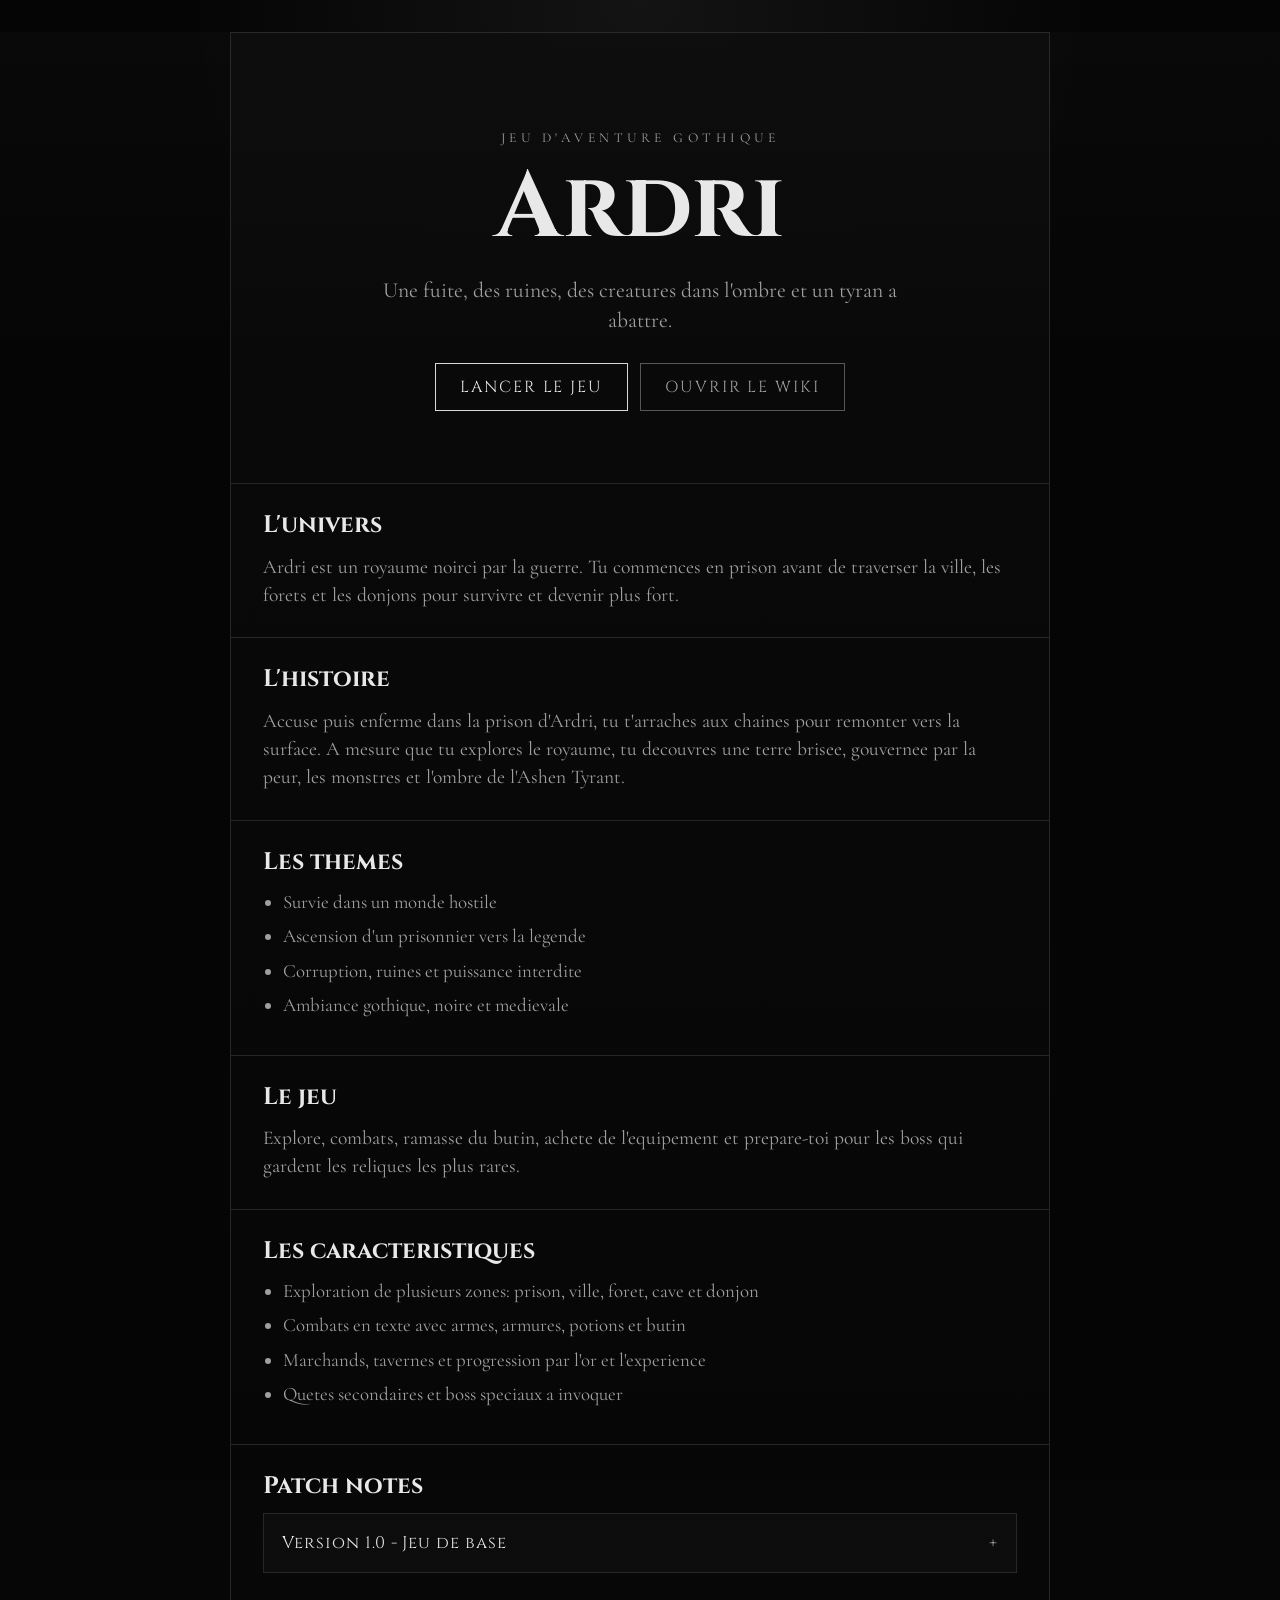
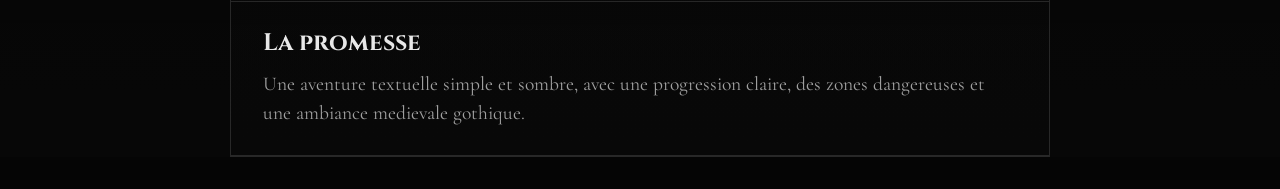
<file: index.html>
<!DOCTYPE html>
<html lang="fr">
<head>
  <meta charset="UTF-8">
  <meta name="viewport" content="width=device-width, initial-scale=1.0">
  <title>Ardri</title>
  <link rel="preconnect" href="https://fonts.googleapis.com">
  <link rel="preconnect" href="https://fonts.gstatic.com" crossorigin>
  <link href="https://fonts.googleapis.com/css2?family=Cinzel:wght@400;600;700&family=Cormorant+Garamond:wght@400;500;600;700&display=swap" rel="stylesheet">
  <link rel="stylesheet" href="style.css">
</head>
<body>
  <div class="page-shell">
    <header class="hero">
      <p class="eyebrow">Jeu d'aventure gothique</p>
      <h1>Ardri</h1>
      <p class="hero-copy">
        Une fuite, des ruines, des creatures dans l'ombre et un tyran a abattre.
      </p>
      <div class="hero-actions">
        <a class="button" href="jeu_maison.py">Lancer le jeu</a>
        <a class="button button-secondary" href="wiki.html">Ouvrir le wiki</a>
      </div>
    </header>

    <main class="content">
      <section class="panel" id="univers">
        <h2>L'univers</h2>
        <p>
          Ardri est un royaume noirci par la guerre. Tu commences en prison avant de traverser la ville, les forets et les donjons pour survivre et devenir plus fort.
        </p>
      </section>

      <section class="panel" id="histoire">
        <h2>L'histoire</h2>
        <p>
          Accuse puis enferme dans la prison d'Ardri, tu t'arraches aux chaines pour remonter vers la surface. A mesure que tu explores le royaume, tu decouvres une terre brisee, gouvernee par la peur, les monstres et l'ombre de l'Ashen Tyrant.
        </p>
      </section>

      <section class="panel" id="themes">
        <h2>Les themes</h2>
        <ul class="list">
          <li>Survie dans un monde hostile</li>
          <li>Ascension d'un prisonnier vers la legende</li>
          <li>Corruption, ruines et puissance interdite</li>
          <li>Ambiance gothique, noire et medievale</li>
        </ul>
      </section>

      <section class="panel" id="gameplay">
        <h2>Le jeu</h2>
        <p>
          Explore, combats, ramasse du butin, achete de l'equipement et prepare-toi pour les boss qui gardent les reliques les plus rares.
        </p>
      </section>

      <section class="panel" id="caracteristiques">
        <h2>Les caracteristiques</h2>
        <ul class="list">
          <li>Exploration de plusieurs zones: prison, ville, foret, cave et donjon</li>
          <li>Combats en texte avec armes, armures, potions et butin</li>
          <li>Marchands, tavernes et progression par l'or et l'experience</li>
          <li>Quetes secondaires et boss speciaux a invoquer</li>
        </ul>
      </section>

      <section class="panel" id="patch-notes">
        <h2>Patch notes</h2>
        <details class="patch-note">
          <summary class="version">Version 1.0 - Jeu de base</summary>
          <ul class="list">
            <li>Ajout du jeu principal dans l'univers d'Ardri</li>
            <li>Mise en place de l'exploration entre prison, ville et zones sauvages</li>
            <li>Ajout des combats, du loot, des armes, des armures et des potions</li>
            <li>Ajout des marchands, des quetes de taverne et de la progression du personnage</li>
            <li>Ajout des boss, des invocations et du combat final contre l'Ashen Tyrant</li>
          </ul>
        </details>
      </section>

      <section class="panel" id="quetes">
        <h2>La promesse</h2>
        <p>
          Une aventure textuelle simple et sombre, avec une progression claire, des zones dangereuses et une ambiance medievale gothique.
        </p>
      </section>
    </main>
  </div>
  <script src="transition.js"></script>
</body>
</html>
</file>
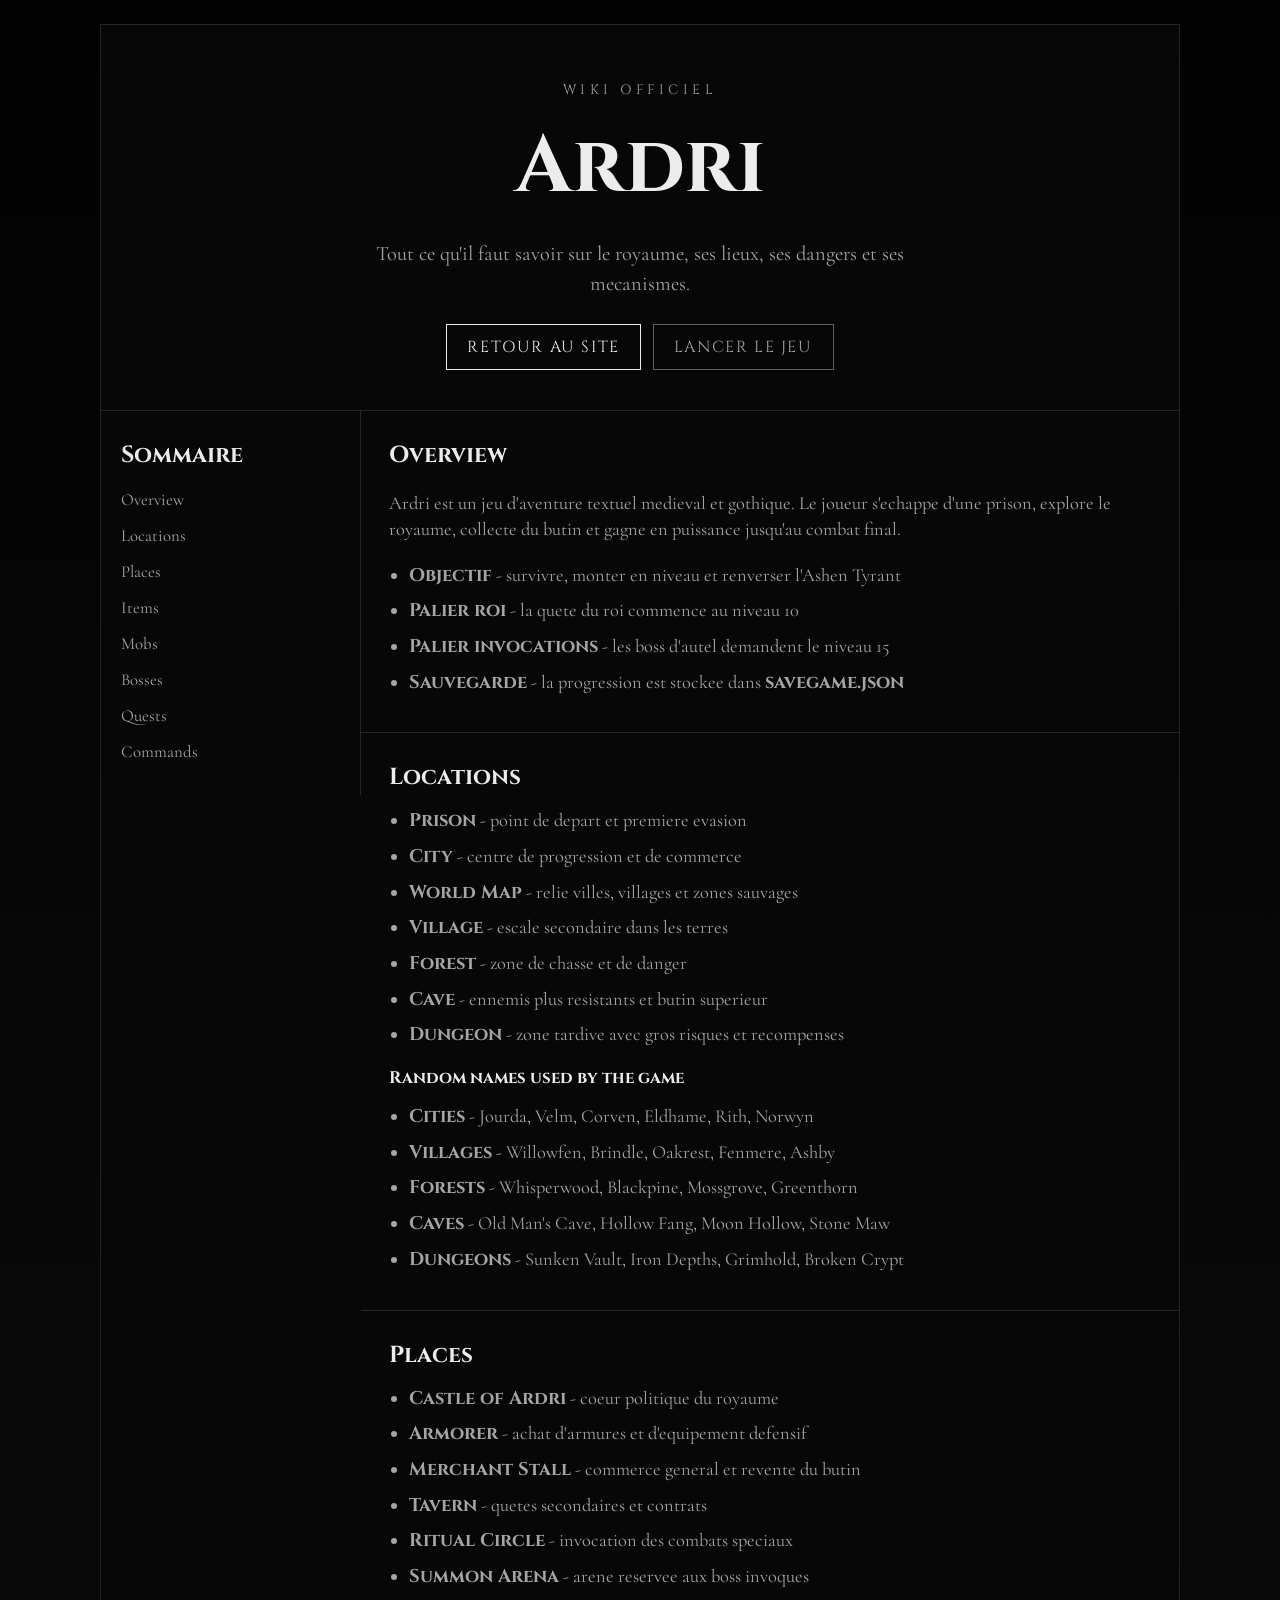
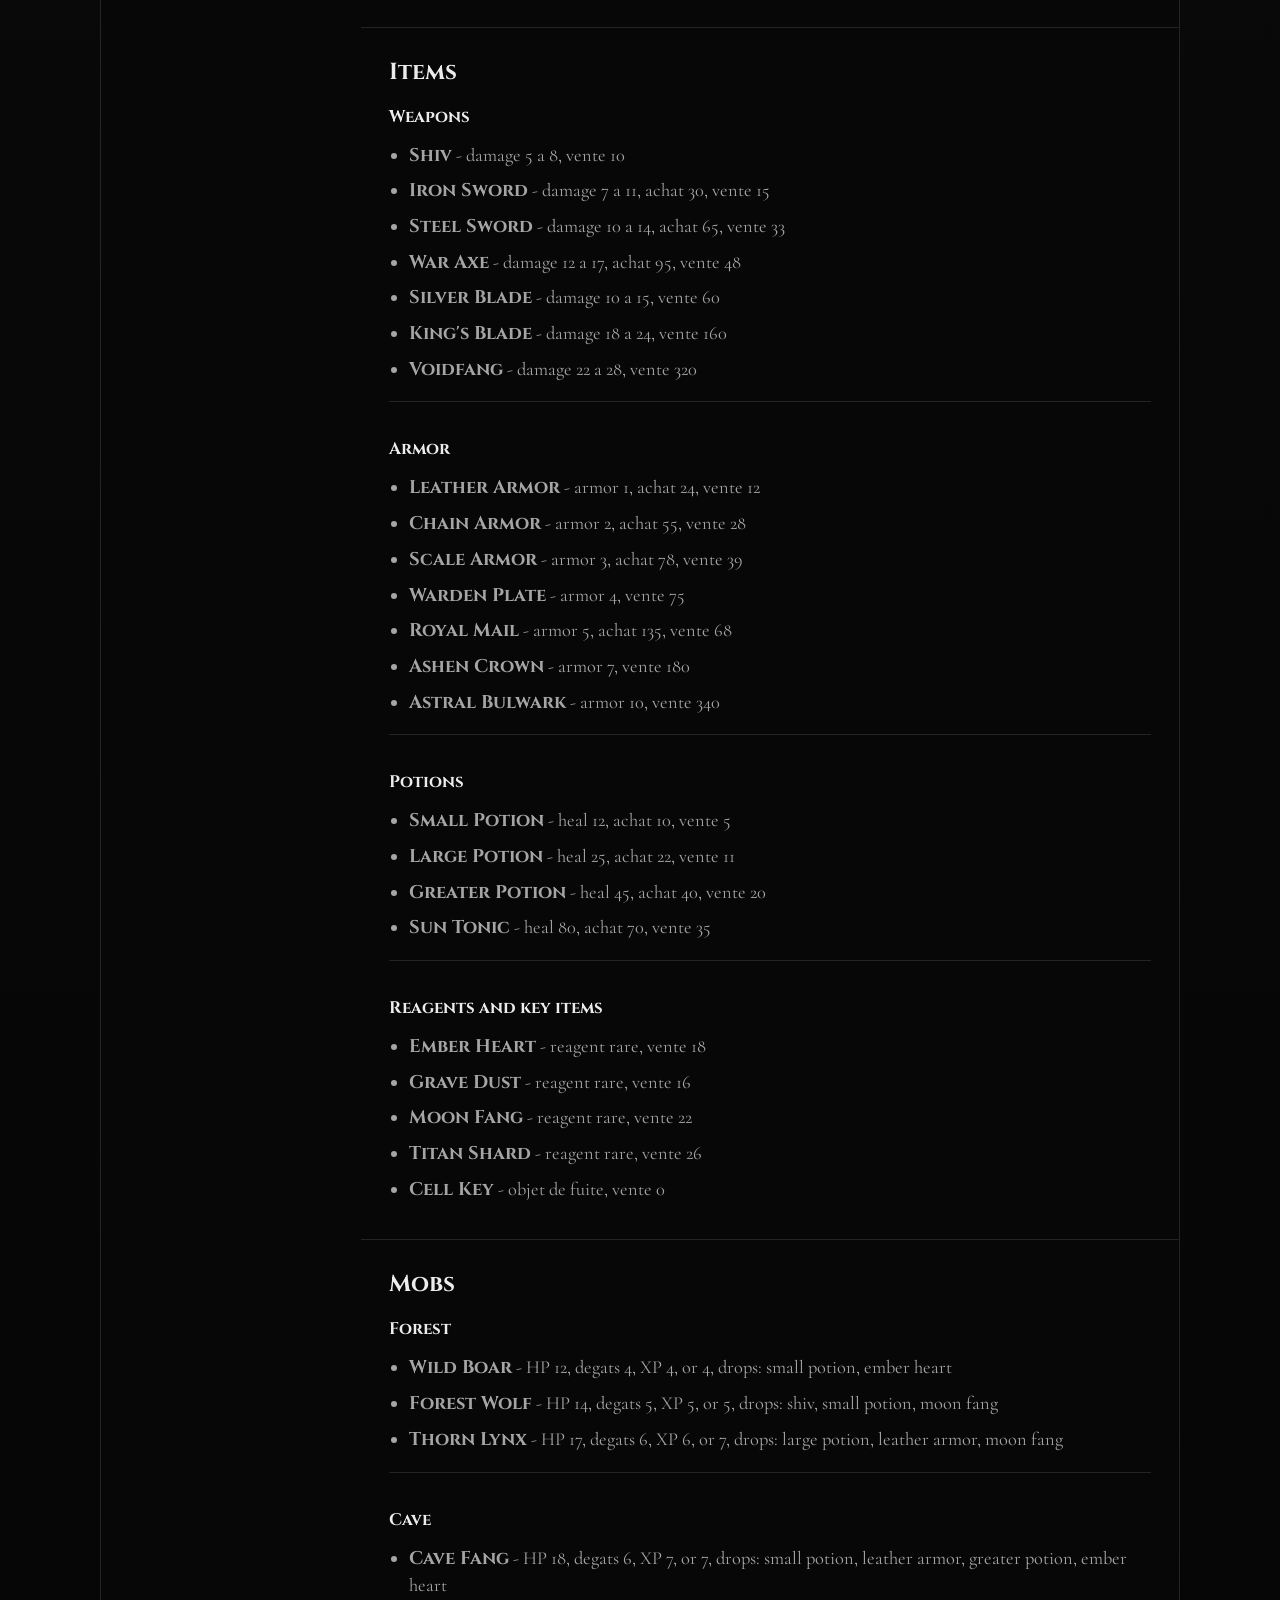
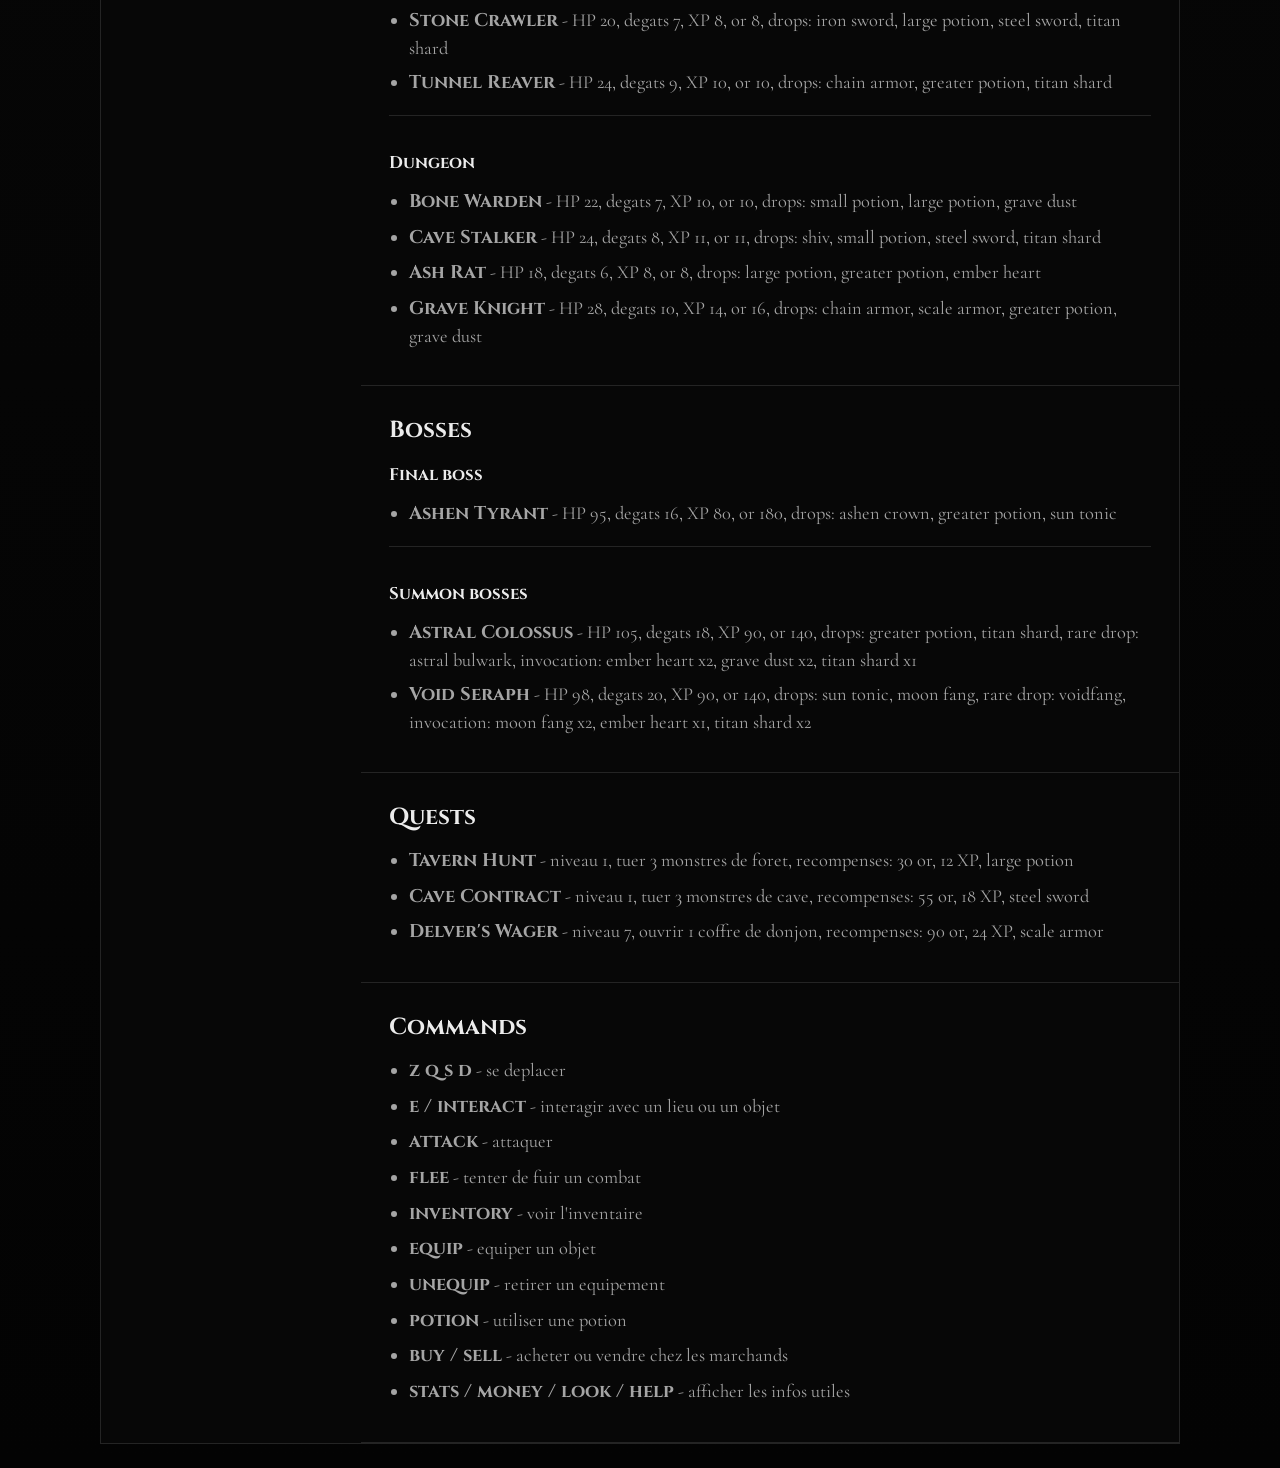
<file: wiki.html>
<!DOCTYPE html>
<html lang="fr">
<head>
  <meta charset="UTF-8">
  <meta name="viewport" content="width=device-width, initial-scale=1.0">
  <title>Wiki Ardri</title>
  <link rel="preconnect" href="https://fonts.googleapis.com">
  <link rel="preconnect" href="https://fonts.gstatic.com" crossorigin>
  <link href="https://fonts.googleapis.com/css2?family=Cinzel:wght@400;600;700&family=Cormorant+Garamond:wght@400;500;600;700&display=swap" rel="stylesheet">
  <link rel="stylesheet" href="wiki.css">
</head>
<body>
  <div class="wiki-shell">
    <header class="wiki-hero">
      <p class="eyebrow">Wiki officiel</p>
      <h1>Ardri</h1>
      <p class="hero-copy">
        Tout ce qu'il faut savoir sur le royaume, ses lieux, ses dangers et ses mecanismes.
      </p>
      <div class="hero-actions">
        <a class="button" href="index.html">Retour au site</a>
        <a class="button button-secondary" href="jeu_maison.py">Lancer le jeu</a>
      </div>
    </header>

    <main class="wiki-layout">
      <aside class="wiki-summary">
        <h2>Sommaire</h2>
        <nav>
          <a href="#overview">Overview</a>
          <a href="#locations">Locations</a>
          <a href="#places">Places</a>
          <a href="#items">Items</a>
          <a href="#mobs">Mobs</a>
          <a href="#bosses">Bosses</a>
          <a href="#quests">Quests</a>
          <a href="#commands">Commands</a>
        </nav>
      </aside>

      <div class="wiki-content">
        <section class="wiki-panel" id="overview">
          <h2>Overview</h2>
          <p>
            Ardri est un jeu d'aventure textuel medieval et gothique. Le joueur s'echappe d'une prison, explore le royaume, collecte du butin et gagne en puissance jusqu'au combat final.
          </p>
          <ul>
            <li><strong>Objectif</strong> - survivre, monter en niveau et renverser l'Ashen Tyrant</li>
            <li><strong>Palier roi</strong> - la quete du roi commence au niveau 10</li>
            <li><strong>Palier invocations</strong> - les boss d'autel demandent le niveau 15</li>
            <li><strong>Sauvegarde</strong> - la progression est stockee dans <strong>savegame.json</strong></li>
          </ul>
        </section>

        <section class="wiki-panel" id="locations">
          <h2>Locations</h2>
          <ul>
            <li><strong>Prison</strong> - point de depart et premiere evasion</li>
            <li><strong>City</strong> - centre de progression et de commerce</li>
            <li><strong>World Map</strong> - relie villes, villages et zones sauvages</li>
            <li><strong>Village</strong> - escale secondaire dans les terres</li>
            <li><strong>Forest</strong> - zone de chasse et de danger</li>
            <li><strong>Cave</strong> - ennemis plus resistants et butin superieur</li>
            <li><strong>Dungeon</strong> - zone tardive avec gros risques et recompenses</li>
          </ul>
          <div class="stat-block">
            <h3>Random names used by the game</h3>
            <ul>
              <li><strong>Cities</strong> - Jourda, Velm, Corven, Eldhame, Rith, Norwyn</li>
              <li><strong>Villages</strong> - Willowfen, Brindle, Oakrest, Fenmere, Ashby</li>
              <li><strong>Forests</strong> - Whisperwood, Blackpine, Mossgrove, Greenthorn</li>
              <li><strong>Caves</strong> - Old Man's Cave, Hollow Fang, Moon Hollow, Stone Maw</li>
              <li><strong>Dungeons</strong> - Sunken Vault, Iron Depths, Grimhold, Broken Crypt</li>
            </ul>
          </div>
        </section>

        <section class="wiki-panel" id="places">
          <h2>Places</h2>
          <ul>
            <li><strong>Castle of Ardri</strong> - coeur politique du royaume</li>
            <li><strong>Armorer</strong> - achat d'armures et d'equipement defensif</li>
            <li><strong>Merchant Stall</strong> - commerce general et revente du butin</li>
            <li><strong>Tavern</strong> - quetes secondaires et contrats</li>
            <li><strong>Ritual Circle</strong> - invocation des combats speciaux</li>
            <li><strong>Summon Arena</strong> - arene reservee aux boss invoques</li>
          </ul>
        </section>

        <section class="wiki-panel" id="items">
          <h2>Items</h2>
          <div class="stat-block">
            <h3>Weapons</h3>
            <ul>
              <li><strong>Shiv</strong> - damage 5 a 8, vente 10</li>
              <li><strong>Iron Sword</strong> - damage 7 a 11, achat 30, vente 15</li>
              <li><strong>Steel Sword</strong> - damage 10 a 14, achat 65, vente 33</li>
              <li><strong>War Axe</strong> - damage 12 a 17, achat 95, vente 48</li>
              <li><strong>Silver Blade</strong> - damage 10 a 15, vente 60</li>
              <li><strong>King's Blade</strong> - damage 18 a 24, vente 160</li>
              <li><strong>Voidfang</strong> - damage 22 a 28, vente 320</li>
            </ul>
          </div>
          <div class="stat-block">
            <h3>Armor</h3>
            <ul>
              <li><strong>Leather Armor</strong> - armor 1, achat 24, vente 12</li>
              <li><strong>Chain Armor</strong> - armor 2, achat 55, vente 28</li>
              <li><strong>Scale Armor</strong> - armor 3, achat 78, vente 39</li>
              <li><strong>Warden Plate</strong> - armor 4, vente 75</li>
              <li><strong>Royal Mail</strong> - armor 5, achat 135, vente 68</li>
              <li><strong>Ashen Crown</strong> - armor 7, vente 180</li>
              <li><strong>Astral Bulwark</strong> - armor 10, vente 340</li>
            </ul>
          </div>
          <div class="stat-block">
            <h3>Potions</h3>
            <ul>
              <li><strong>Small Potion</strong> - heal 12, achat 10, vente 5</li>
              <li><strong>Large Potion</strong> - heal 25, achat 22, vente 11</li>
              <li><strong>Greater Potion</strong> - heal 45, achat 40, vente 20</li>
              <li><strong>Sun Tonic</strong> - heal 80, achat 70, vente 35</li>
            </ul>
          </div>
          <div class="stat-block">
            <h3>Reagents and key items</h3>
            <ul>
              <li><strong>Ember Heart</strong> - reagent rare, vente 18</li>
              <li><strong>Grave Dust</strong> - reagent rare, vente 16</li>
              <li><strong>Moon Fang</strong> - reagent rare, vente 22</li>
              <li><strong>Titan Shard</strong> - reagent rare, vente 26</li>
              <li><strong>Cell Key</strong> - objet de fuite, vente 0</li>
            </ul>
          </div>
        </section>

        <section class="wiki-panel" id="mobs">
          <h2>Mobs</h2>
          <div class="stat-block">
            <h3>Forest</h3>
            <ul>
              <li><strong>Wild Boar</strong> - HP 12, degats 4, XP 4, or 4, drops: small potion, ember heart</li>
              <li><strong>Forest Wolf</strong> - HP 14, degats 5, XP 5, or 5, drops: shiv, small potion, moon fang</li>
              <li><strong>Thorn Lynx</strong> - HP 17, degats 6, XP 6, or 7, drops: large potion, leather armor, moon fang</li>
            </ul>
          </div>
          <div class="stat-block">
            <h3>Cave</h3>
            <ul>
              <li><strong>Cave Fang</strong> - HP 18, degats 6, XP 7, or 7, drops: small potion, leather armor, greater potion, ember heart</li>
              <li><strong>Stone Crawler</strong> - HP 20, degats 7, XP 8, or 8, drops: iron sword, large potion, steel sword, titan shard</li>
              <li><strong>Tunnel Reaver</strong> - HP 24, degats 9, XP 10, or 10, drops: chain armor, greater potion, titan shard</li>
            </ul>
          </div>
          <div class="stat-block">
            <h3>Dungeon</h3>
            <ul>
              <li><strong>Bone Warden</strong> - HP 22, degats 7, XP 10, or 10, drops: small potion, large potion, grave dust</li>
              <li><strong>Cave Stalker</strong> - HP 24, degats 8, XP 11, or 11, drops: shiv, small potion, steel sword, titan shard</li>
              <li><strong>Ash Rat</strong> - HP 18, degats 6, XP 8, or 8, drops: large potion, greater potion, ember heart</li>
              <li><strong>Grave Knight</strong> - HP 28, degats 10, XP 14, or 16, drops: chain armor, scale armor, greater potion, grave dust</li>
            </ul>
          </div>
        </section>

        <section class="wiki-panel" id="bosses">
          <h2>Bosses</h2>
          <div class="stat-block">
            <h3>Final boss</h3>
            <ul>
              <li><strong>Ashen Tyrant</strong> - HP 95, degats 16, XP 80, or 180, drops: ashen crown, greater potion, sun tonic</li>
            </ul>
          </div>
          <div class="stat-block">
            <h3>Summon bosses</h3>
            <ul>
              <li><strong>Astral Colossus</strong> - HP 105, degats 18, XP 90, or 140, drops: greater potion, titan shard, rare drop: astral bulwark, invocation: ember heart x2, grave dust x2, titan shard x1</li>
              <li><strong>Void Seraph</strong> - HP 98, degats 20, XP 90, or 140, drops: sun tonic, moon fang, rare drop: voidfang, invocation: moon fang x2, ember heart x1, titan shard x2</li>
            </ul>
          </div>
        </section>

        <section class="wiki-panel" id="quests">
          <h2>Quests</h2>
          <ul>
            <li><strong>Tavern Hunt</strong> - niveau 1, tuer 3 monstres de foret, recompenses: 30 or, 12 XP, large potion</li>
            <li><strong>Cave Contract</strong> - niveau 1, tuer 3 monstres de cave, recompenses: 55 or, 18 XP, steel sword</li>
            <li><strong>Delver's Wager</strong> - niveau 7, ouvrir 1 coffre de donjon, recompenses: 90 or, 24 XP, scale armor</li>
          </ul>
        </section>

        <section class="wiki-panel" id="commands">
          <h2>Commands</h2>
          <ul>
            <li><strong>z q s d</strong> - se deplacer</li>
            <li><strong>e / interact</strong> - interagir avec un lieu ou un objet</li>
            <li><strong>attack</strong> - attaquer</li>
            <li><strong>flee</strong> - tenter de fuir un combat</li>
            <li><strong>inventory</strong> - voir l'inventaire</li>
            <li><strong>equip</strong> - equiper un objet</li>
            <li><strong>unequip</strong> - retirer un equipement</li>
            <li><strong>potion</strong> - utiliser une potion</li>
            <li><strong>buy / sell</strong> - acheter ou vendre chez les marchands</li>
            <li><strong>stats / money / look / help</strong> - afficher les infos utiles</li>
          </ul>
        </section>
      </div>
    </main>
  </div>
  <script src="transition.js"></script>
</body>
</html>
</file>
<file: style.css>
* {
  box-sizing: border-box;
}

:root {
  --bg: #050505;
  --bg-soft: #101010;
  --line: #262626;
  --text: #e8e8e8;
  --muted: #9f9f9f;
  --accent: #d8d8d8;
}

body {
  margin: 0;
  min-height: 100vh;
  font-family: "Cormorant Garamond", serif;
  color: var(--text);
  background: radial-gradient(circle at top, rgba(255, 255, 255, 0.06), transparent 24%), #050505;
  opacity: 1;
  transform: translateX(0);
  transition: opacity 320ms ease, transform 320ms ease;
  overflow-x: hidden;
}

body.is-entering {
  opacity: 0;
  transform: translateX(80px);
}

body.is-leaving {
  opacity: 0;
  transform: translateX(-80px);
}

body::before {
  content: "";
  position: fixed;
  inset: 0;
  pointer-events: none;
  background: linear-gradient(rgba(255, 255, 255, 0.03), transparent 20%, transparent 80%, rgba(255, 255, 255, 0.02));
  opacity: 0.5;
}

.page-shell {
  width: min(820px, calc(100% - 32px));
  margin: 32px auto;
  border: 1px solid var(--line);
  background: linear-gradient(180deg, rgba(10, 10, 10, 0.98), rgba(6, 6, 6, 0.98));
}

.hero {
  padding: 96px 32px 72px;
  text-align: center;
  border-bottom: 1px solid var(--line);
}

h1,
h2,
h3,
.button {
  font-family: "Cinzel", serif;
}

.eyebrow {
  margin: 0 0 16px;
  font-size: 0.85rem;
  letter-spacing: 0.28rem;
  text-transform: uppercase;
  color: var(--muted);
}

h1 {
  margin: 0;
  font-size: clamp(3.4rem, 10vw, 5.8rem);
  line-height: 1;
  font-weight: 700;
}

.hero-copy {
  max-width: 520px;
  margin: 20px auto 0;
  font-size: 1.35rem;
  line-height: 1.4;
  color: var(--muted);
}

.hero-actions {
  display: flex;
  justify-content: center;
  gap: 12px;
  flex-wrap: wrap;
  margin-top: 28px;
}

.button {
  display: inline-flex;
  align-items: center;
  justify-content: center;
  min-height: 48px;
  padding: 0 24px;
  border: 1px solid var(--accent);
  color: var(--text);
  text-decoration: none;
  background: transparent;
  text-transform: uppercase;
  letter-spacing: 0.12rem;
  transition: background 180ms ease, color 180ms ease, transform 180ms ease;
}

.button:hover,
.button:focus-visible {
  transform: translateY(-2px);
  background: var(--accent);
  color: #050505;
}

.button-secondary {
  border-color: #565656;
  color: var(--muted);
}

h2 {
  margin: 0;
  font-size: 1.5rem;
  line-height: 1.1;
}

.content {
  display: grid;
  gap: 0;
}

.panel {
  padding: 28px 32px;
  border-bottom: 1px solid var(--line);
}

.panel p {
  margin: 14px 0 0;
  font-size: 1.22rem;
  line-height: 1.45;
  color: var(--muted);
}

.list {
  margin: 14px 0 0;
  padding-left: 20px;
  color: var(--muted);
}

.list li {
  margin: 8px 0;
  font-size: 1.18rem;
  line-height: 1.4;
}

.patch-note {
  margin-top: 14px;
  padding: 18px;
  border: 1px solid var(--line);
  background: rgba(255, 255, 255, 0.02);
}

.version {
  margin: 0;
  font-family: "Cinzel", serif;
  font-size: 1.05rem;
  letter-spacing: 0.06rem;
  color: var(--text);
  cursor: pointer;
  list-style: none;
}

.version::-webkit-details-marker {
  display: none;
}

.version::after {
  content: "+";
  float: right;
  color: var(--muted);
}

.patch-note[open] .version::after {
  content: "-";
}

.patch-note .list {
  margin-top: 16px;
}

@media (max-width: 640px) {
  .page-shell {
    width: min(100% - 16px, 1000px);
    margin: 12px auto;
  }

  .hero,
  .panel {
    padding-left: 18px;
    padding-right: 18px;
  }

  .button {
    width: 100%;
  }
}
</file>
<file: wiki.css>
* {
  box-sizing: border-box;
}

:root {
  --bg: #040404;
  --bg-soft: #0d0d0d;
  --line: #242424;
  --text: #ececec;
  --muted: #a5a5a5;
}

body {
  margin: 0;
  min-height: 100vh;
  font-family: "Cormorant Garamond", serif;
  color: var(--text);
  background: linear-gradient(180deg, #020202, #090909 30%, #030303);
  opacity: 1;
  transform: translateX(0);
  transition: opacity 320ms ease, transform 320ms ease;
  overflow-x: hidden;
}

body.is-entering {
  opacity: 0;
  transform: translateX(80px);
}

body.is-leaving {
  opacity: 0;
  transform: translateX(-80px);
}

.wiki-shell {
  width: min(1080px, calc(100% - 32px));
  margin: 24px auto;
  border: 1px solid var(--line);
  background: rgba(8, 8, 8, 0.98);
}

.wiki-hero {
  padding: 56px 28px 40px;
  border-bottom: 1px solid var(--line);
  text-align: center;
}

.eyebrow,
h1,
h2,
.button,
strong {
  font-family: "Cinzel", serif;
}

.eyebrow {
  margin: 0 0 14px;
  font-size: 0.85rem;
  letter-spacing: 0.28rem;
  text-transform: uppercase;
  color: var(--muted);
}

h1 {
  margin: 0;
  font-size: clamp(3rem, 9vw, 5rem);
}

.hero-copy {
  max-width: 620px;
  margin: 18px auto 0;
  font-size: 1.28rem;
  line-height: 1.45;
  color: var(--muted);
}

.hero-actions {
  display: flex;
  justify-content: center;
  gap: 12px;
  flex-wrap: wrap;
  margin-top: 26px;
}

.button {
  display: inline-flex;
  align-items: center;
  justify-content: center;
  min-height: 46px;
  padding: 0 20px;
  border: 1px solid var(--text);
  color: var(--text);
  text-decoration: none;
  text-transform: uppercase;
  letter-spacing: 0.1rem;
  transition: background 180ms ease, color 180ms ease, transform 180ms ease;
}

.button:hover,
.button:focus-visible {
  background: var(--text);
  color: #050505;
  transform: translateY(-2px);
}

.button-secondary {
  border-color: #5f5f5f;
  color: var(--muted);
}

.wiki-layout {
  display: grid;
  grid-template-columns: 260px 1fr;
}

.wiki-summary {
  padding: 28px 20px;
  border-right: 1px solid var(--line);
  position: sticky;
  top: 0;
  align-self: start;
}

.wiki-summary nav {
  display: grid;
  gap: 10px;
  margin-top: 18px;
}

.wiki-summary a {
  color: var(--muted);
  text-decoration: none;
  font-size: 1.05rem;
  border-bottom: 1px solid transparent;
  padding-bottom: 4px;
}

.wiki-summary a:hover,
.wiki-summary a:focus-visible {
  color: var(--text);
  border-color: var(--line);
}

.wiki-content {
  display: grid;
}

.wiki-panel {
  padding: 28px;
  border-bottom: 1px solid var(--line);
}

h2 {
  margin: 0;
  font-size: 1.45rem;
}

.wiki-panel p,
.wiki-panel li {
  font-size: 1.15rem;
  line-height: 1.45;
  color: var(--muted);
}

.wiki-panel h3 {
  margin: 18px 0 8px;
  font-family: "Cinzel", serif;
  font-size: 1.05rem;
  color: var(--text);
}

.wiki-panel ul {
  margin: 14px 0 0;
  padding-left: 20px;
}

.wiki-panel li {
  margin: 8px 0;
}

.stat-block + .stat-block {
  margin-top: 18px;
  padding-top: 18px;
  border-top: 1px solid var(--line);
}

@media (max-width: 700px) {
  .wiki-shell {
    width: min(100% - 16px, 1000px);
    margin: 12px auto;
  }

  .wiki-layout {
    grid-template-columns: 1fr;
  }

  .wiki-summary {
    position: static;
    border-right: 0;
    border-bottom: 1px solid var(--line);
    padding: 22px 18px;
  }

  .wiki-panel {
    padding: 22px 18px;
  }

  .wiki-hero {
    padding: 42px 18px 32px;
  }

  .button {
    width: 100%;
  }
}
</file>
